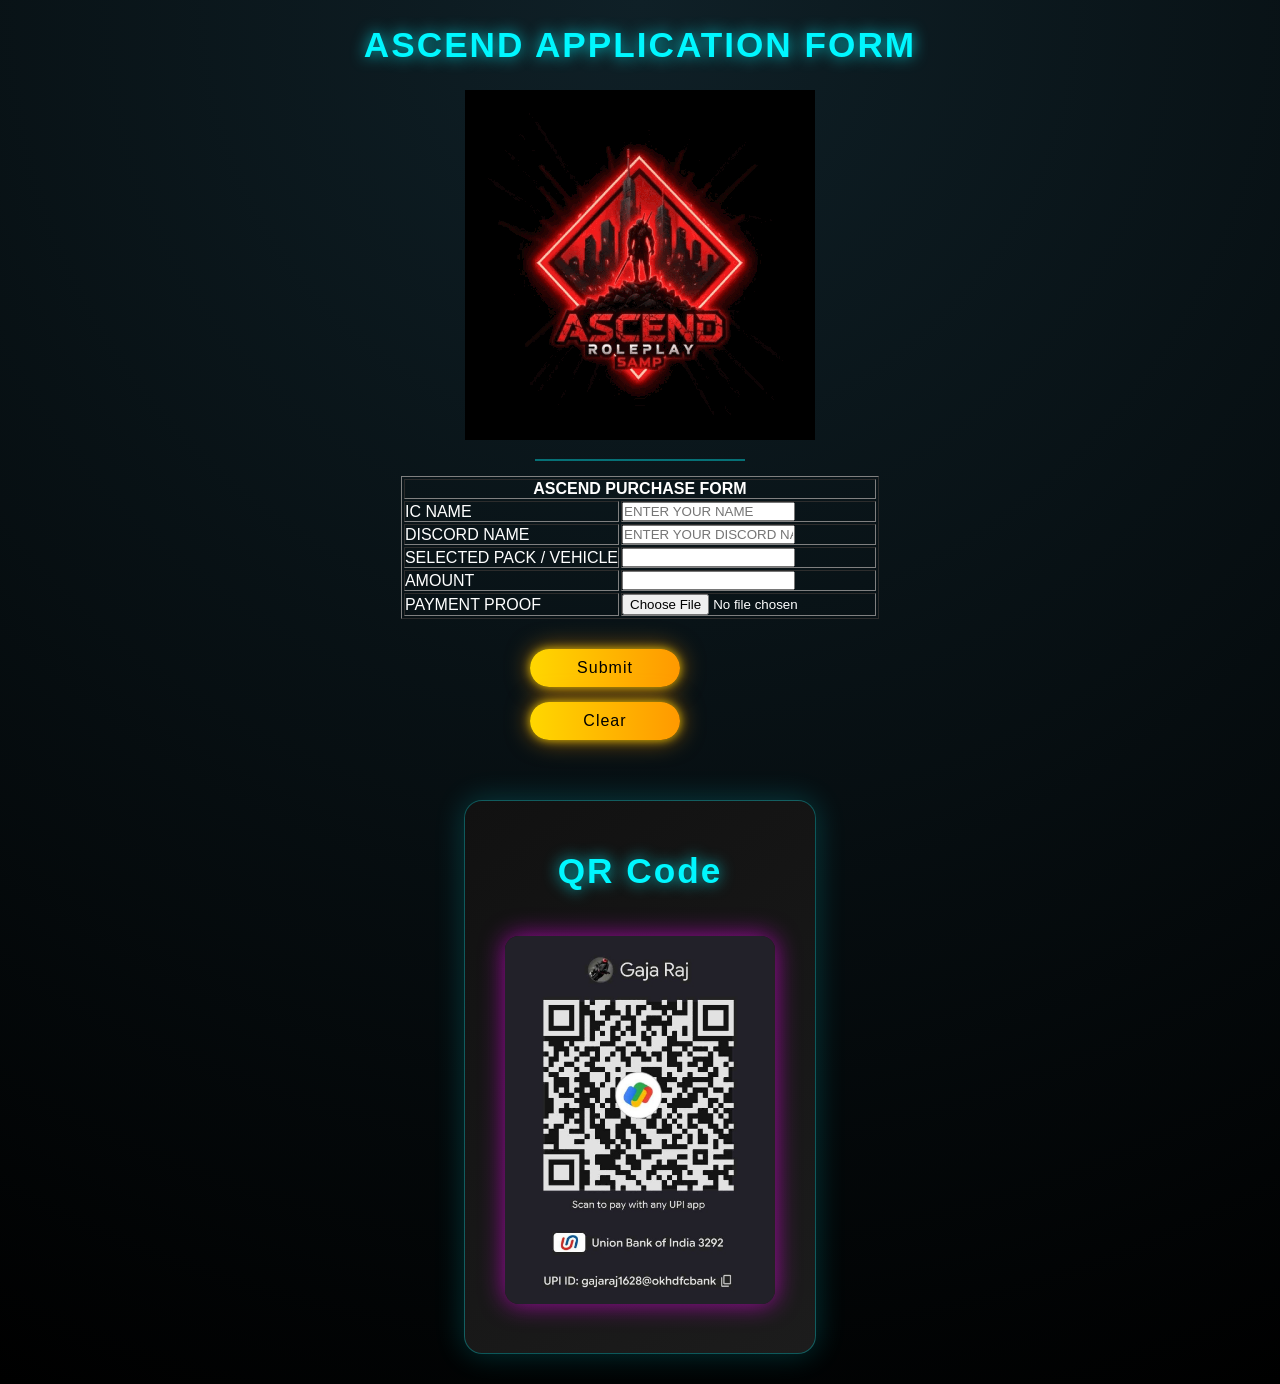
<file: form.html>
<!DOCTYPE html>
<html lang="en">
<head>
<meta charset="UTF-8">
<title>ASCEND SUPPORT FORM</title>
<link rel="icon" href="image/ascend.gif" type="image/gif">
<meta name="viewport" content="width=device-width, initial-scale=1.0">
<link rel="stylesheet" href="stlye.css">
</head>

<body>

<h1>ASCEND APPLICATION FORM</h1>

<div class="logo-box">
    <img src="image/ascend.gif">
    <hr>
</div>

<form id="Customer">

<table border="1">
<tr>
<th colspan="2">ASCEND PURCHASE FORM</th>
</tr>

<tr>
<td>IC NAME</td>
<td><input type="text" name="pname" placeholder="ENTER YOUR NAME" required></td>
</tr>

<tr>
<td>DISCORD NAME</td>
<td><input type="text" name="dname" placeholder="ENTER YOUR DISCORD NAME" required></td>
</tr>

<tr>
<td>SELECTED PACK / VEHICLE</td>
<td><input type="text" id="selectedPack" readonly></td>
</tr>

<tr>
<td>AMOUNT</td>
<td><input type="text" id="amountField" readonly></td>
</tr>

<tr>
<td>PAYMENT PROOF</td>
<td><input type="file" name="paymentProof" accept="image/*,.pdf" required></td>
</tr>
</table>

<center>
<div class="custom-form">
<input class="form-submit" type="submit" value="Submit">
<input class="form-submit" type="reset" value="Clear">
</div>
</center>

</form>

<center>
<div class="vehicle-card">
<h1>QR Code</h1>
<img src="image/QR.jpg">
</div>
</center>

<script>
// ================= AUTO FILL FROM URL =================
document.addEventListener("DOMContentLoaded", function () {
    const urlParams = new URLSearchParams(window.location.search);
    const vehicle = urlParams.get("vehicle");
    const pack = urlParams.get("pack");
    const price = urlParams.get("price");

    if (vehicle) document.getElementById("selectedPack").value = vehicle;
    if (pack) document.getElementById("selectedPack").value = pack;
    if (price) document.getElementById("amountField").value = "₹" + price;
});


// ================= DISCORD SPAM SHIELD =================
const SECRET_KEY = "ASCEND_SECURE_2026";

let isSending = false;
let lastSubmitTime = 0;
let lastUser = "";
let lastPack = "";

document.getElementById("Customer").addEventListener("submit", function(e){
e.preventDefault();

// security check
if(!SECRET_KEY){
alert("Security Blocked");
return;
}

// double click block
if(isSending){
alert("⛔ Already sending...");
return;
}

// 1 min cooldown
const now = Date.now();
if(now - lastSubmitTime < 60000){
alert("⛔ Wait 1 minute before next submit!");
return;
}

const pname = document.querySelector("[name='pname']").value.trim();
const dname = document.querySelector("[name='dname']").value.trim();
const pack = document.getElementById("selectedPack").value;
const amount = document.getElementById("amountField").value;
const paymentProofFile = document.querySelector("[name='paymentProof']").files[0];

// duplicate block
if(pname === lastUser && pack === lastPack){
alert("⛔ Duplicate order detected!");
return;
}

lastUser = pname;
lastPack = pack;
isSending = true;
lastSubmitTime = now;

const btn = document.querySelector(".form-submit");
btn.value = "Sending...";
btn.disabled = true;

// ===== YOUR 2 WEBHOOKS =====
const webhooks = [
    "https://discord.com/api/webhooks/1469756792908152883/bYlDZ5hHPPDeN_wdd1HLOCUqSGeXPC-PWNyJHOIv_zEiA99tXEzCMDWRA46Cc24NEdKH",
"https://discord.com/api/webhooks/1470090123080106156/3AqTyeYpozL26bebIpjkgaFaXXtvl2JI2hMyjx34FzLr7k_vMimCexkmY4h4ClutJZvB"
];

const payload = {
content: "🚨 **NEW PURCHASE** <@&1461606860372316377> <@&1461606866810437702>",
embeds:[{
title:"🛒 ASCEND PURCHASE",
color:16711935,
fields:[
{name:"IC Name",value:pname,inline:true},
{name:"Discord",value:dname,inline:true},
{name:"Pack",value:pack||"None",inline:true},
{name:"Amount",value:amount||"None",inline:true},
{name:"Security",value:"Protected by ASCEND Shield",inline:false}
],
footer:{text:"ASCEND ANTISPAM SYSTEM"},
timestamp:new Date().toISOString()
}]
};

// send to both webhooks
Promise.all(webhooks.map(url=>{
const fd=new FormData();
fd.append("payload_json",JSON.stringify(payload));
if(paymentProofFile){
fd.append("file",paymentProofFile);
}
return fetch(url,{method:"POST",body:fd});
}))
.then(()=>{
alert("✅ Submitted Successfully!");
document.getElementById("Customer").reset();
btn.value="Submit";
btn.disabled=false;
isSending=false;
})
.catch(()=>{
alert("❌ Webhook Error");
btn.value="Submit";
btn.disabled=false;
isSending=false;
});
});
</script>

</body>
</html>
</file>
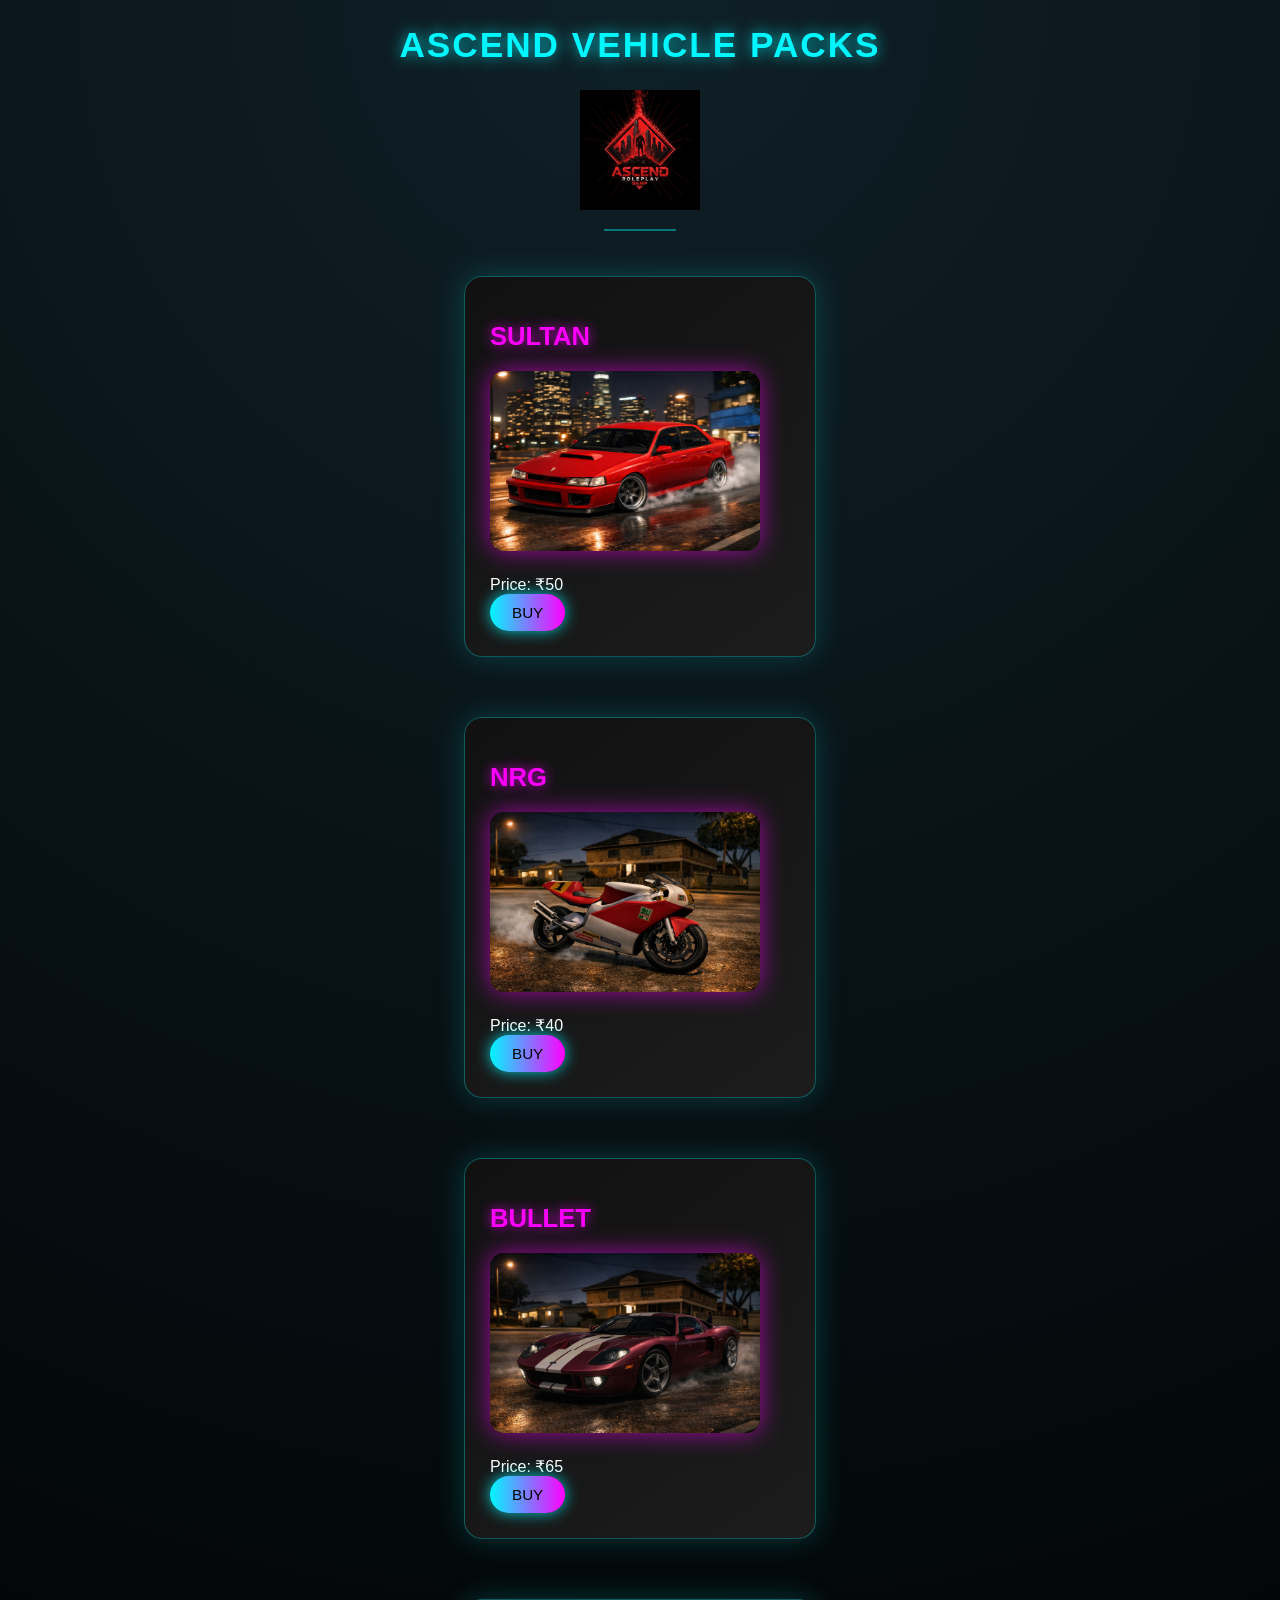
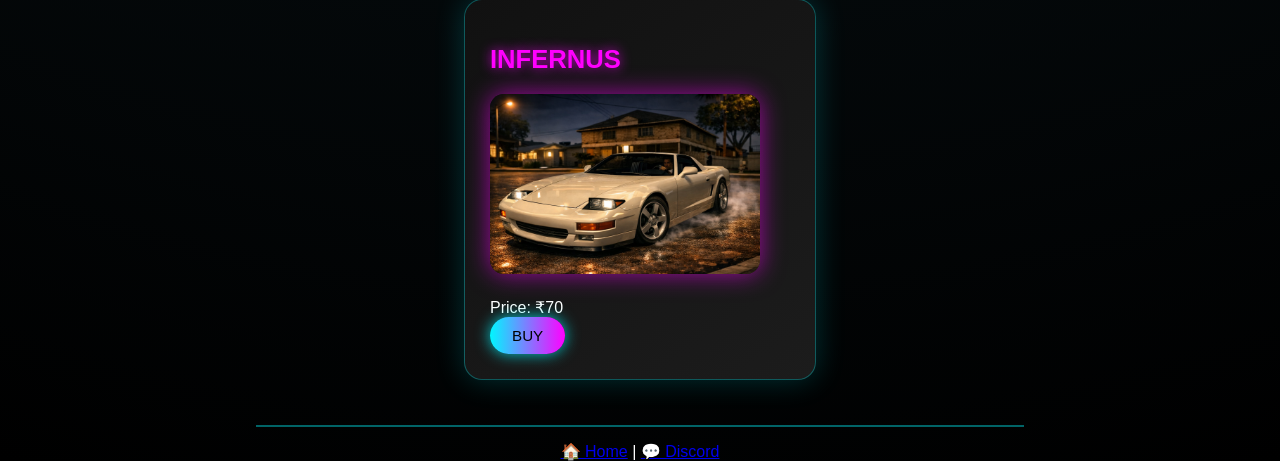
<file: vehpack.html>
<!DOCTYPE html>
<html lang="en">
<head>
<meta charset="UTF-8">
<title>ASCEND Vehicle Packs</title>
<meta name="viewport" content="width=device-width, initial-scale=1.0">
<link rel="stylesheet" href="stlye.css">
<link rel="icon" href="image/ascend.gif">
</head>

<body>

<h1 style="text-align:center;">ASCEND VEHICLE PACKS</h1>

<div style="text-align:center;">
<img src="image/ascend.gif" width="120">
<hr>
</div>

<!-- VEHICLE 1 -->
<div class="vehicle-card">
<h2>SULTAN</h2>
<img src="image/sultan.png" width="200">
<p>Price: ₹50</p>
<button onclick="buyVehicle('SULTAN','50')">BUY</button>
</div>

<!-- VEHICLE 2 -->
<div class="vehicle-card">
<h2>NRG</h2>
<img src="image/nrg.png" width="200">
<p>Price: ₹40</p>
<button onclick="buyVehicle('NRG','40')">BUY</button>
</div>

<!-- VEHICLE 3 -->
<div class="vehicle-card">
<h2>BULLET</h2>
<img src="image/bullet.png" width="200">
<p>Price: ₹65</p>
<button onclick="buyVehicle('BULLET','65')">BUY</button>
</div>

<!-- VEHICLE 4 -->
<div class="vehicle-card">
<h2>INFERNUS</h2>
<img src="image/infernus.png" width="200">
<p>Price: ₹70</p>
<button onclick="buyVehicle('INFERNUS','70')">BUY</button>
</div>

<hr>

<div style="text-align:center;">
<a href="index.html">🏠 Home</a> |
<a href="https://discord.gg/w44mwak5" target="_blank">💬 Discord</a>
</div>

<!-- JS -->
<script>
function buyVehicle(vehicle, price){
    // auto open form page
    window.location.href =
    "pages/form.html?vehicle=" +
    encodeURIComponent(vehicle) +
    "&price=" +
    encodeURIComponent(price);
}
</script>

</body>
</html>
</file>
<file: stlye.css>
/* Reset */
        * {
            margin: 0;
            padding: 0;
            box-sizing: border-box;
            font-family: 'Segoe UI', Tahoma, sans-serif;
        }

        body {
            min-height: 100vh;
            background: radial-gradient(circle at top, #0f2027, #000);
            color: #fff;
            display: flex;
            flex-direction: column;
            align-items: center;
        }

        
            h1 {
            margin: 25px 10px;
            font-size: 2.2rem;
            letter-spacing: 2px;
            color: #00f7ff;
            text-shadow: 0 0 15px rgba(0, 247, 255, 0.8);
        }

        h2 {
            margin-top: 20px;
            font-size: 1.6rem;
            color: #ff00ff;
            text-shadow: 0 0 12px rgba(255, 0, 255, 0.8);
        }

        .ytbox img {
            width: 120px;
            filter: drop-shadow(0 0 20px #00f7ff);
        }

        hr {
            width: 60%;
            margin: 15px auto;
            border: 1px solid rgba(0, 247, 255, 0.4);
        }

        .vehicle-card {
            max-width: 800px;
            margin: 30px auto;
            padding: 25px;
            background: linear-gradient(145deg, #111, #1c1c1c);
            border-radius: 18px;
            border: 1px solid rgba(0, 247, 255, 0.3);
            box-shadow: 0 0 30px rgba(0, 247, 255, 0.2);
        }

        .vehicle-card img {
            width: 300px;
            max-width: 90%;
            margin: 20px 0;
            border-radius: 14px;
            box-shadow: 0 0 25px rgba(255, 0, 255, 0.6);
            transition: transform 0.3s ease;
        }

        .vehicle-card img:hover {
            transform: scale(1.05);
        }

.BUY {
    text-align: center;
}

.BUY button {
    padding: 10px 32px;

    letter-spacing: 1px;
        font-size: 1rem;
    font-weight: 500;
    width: 100px;
    border-radius: 30px;
    border: none;
    cursor: pointer;

    background: linear-gradient(90deg, #ffd700, #ff9900);
    color: #000;

    box-shadow:
        0 0 10px rgba(255, 215, 0, 0.8),
        0 0 25px rgba(255, 153, 0, 0.6);

    transition: all 0.3s ease;
}

/* Hover */
.BUY button:hover {
    transform: scale(1.08);
    box-shadow:
        0 0 20px rgba(255, 215, 0, 1),
        0 0 40px rgba(255, 153, 0, 0.9);
}

/* Center the form and add spacing */
.custom-form {
    text-align: center;
    display: flex;
    flex-direction: column;
    gap: 15px; /* space between inputs/buttons */
    width: 220px;
    margin: 30px auto;
}

/* Input fields inside custom-form (optional) */
.custom-form input[type="text"],
.custom-form input[type="email"],
.custom-form input[type="password"] {
    padding: 10px 15px;
    border-radius: 30px;
    border: none;
    font-size: 1rem;
    font-weight: 500;
    text-align: center;
    outline: none;
    background: #222; /* dark input background */
    color: #ffd700;
    box-shadow:
        0 0 8px rgba(255, 215, 0, 0.5),
        0 0 15px rgba(255, 153, 0, 0.3);
    transition: all 0.3s ease;
}

.custom-form input::placeholder {
    color: #ffcc33;
}

.custom-form input:focus {
    box-shadow:
        0 0 15px rgba(255, 215, 0, 1),
        0 0 30px rgba(255, 153, 0, 0.7);
}

/* Submit button style inside custom-form */
.custom-form input[type="submit"] {
    padding: 10px 32px;
    letter-spacing: 1px;
    font-size: 1rem;
    font-weight: 500;
    width: 150px;
    border-radius: 30px;
    border: none;
    text-align: center;
    cursor: pointer;

    background: linear-gradient(90deg, #ffd700, #ff9900);
    color: #000;

    box-shadow:
        0 0 10px rgba(255, 215, 0, 0.8),
        0 0 25px rgba(255, 153, 0, 0.6);

    transition: all 0.3s ease;
}

/* Hover effect for submit button */
.custom-form input[type="submit"]:hover {
    transform: scale(1.08);
    box-shadow:
        0 0 20px rgba(255, 215, 0, 1),
        0 0 40px rgba(255, 153, 0, 0.9);
}

.custom-form input[type="reset"] {
    padding: 10px 32px;
    letter-spacing: 1px;
    font-size: 1rem;
    font-weight: 500;
    width: 150px;
    border-radius: 30px;
    border: none;
    text-align: center;
    cursor: pointer;

    background: linear-gradient(90deg, #ffd700, #ff9900);
    color: #000;

    box-shadow:
        0 0 10px rgba(255, 215, 0, 0.8),
        0 0 25px rgba(255, 153, 0, 0.6);

    transition: all 0.3s ease;
}

/* Hover effect for submit button */
.custom-form input[type="reset"]:hover {
    transform: scale(1.08);
    box-shadow:
        0 0 20px rgba(255, 215, 0, 1),
        0 0 40px rgba(255, 153, 0, 0.9);
}




        details {
            margin-top: 20px;
            
        }

        summary {
            cursor: pointer;
            font-size: 1.2rem;
            color: #00f7ff;
            margin-bottom: 10px;
        }

        details p {
            margin: 10px 0;
            opacity: 0.9;
        }

        ul {
            list-style: none;
            padding-left: 0;
            line-height: 1.7;
            font-size: 0.95rem;
        }

        ul li::before {
            content: "🚗 ";
        }

        @media (max-width: 600px) {
            h1 {
                font-size: 1.7rem;
            }
        }

                .container {
            display: grid;
            grid-template-columns: repeat(auto-fit, minmax(260px, 1fr));
            gap: 25px;
            width: 90%;
            max-width: 1000px;
            padding-bottom: 40px;
        }

        .support-pack {
            background: linear-gradient(145deg, #111, #1c1c1c);
            border-radius: 16px;
            padding: 25px;
            text-align: center;
            border: 1px solid rgba(0, 247, 255, 0.3);
            box-shadow: 0 0 20px rgba(0, 247, 255, 0.15);
            transition: transform 0.3s ease, box-shadow 0.3s ease;
        }

        .support-pack:hover {
            transform: translateY(-8px) scale(1.02);
            box-shadow: 0 0 35px rgba(0, 247, 255, 0.6);
        }

        .support-pack h2 {
            color: #ff00ff;
            margin-bottom: 12px;
            text-shadow: 0 0 10px rgba(255, 0, 255, 0.7);
        }

        .support-pack p {
            font-size: 0.95rem;
            opacity: 0.85;
            margin-bottom: 20px;
        }

        button {
            padding: 10px 22px;
            font-size: 0.95rem;
            border-radius: 30px;
            border: none;
            cursor: pointer;
            color: #000;
            background: linear-gradient(90deg, #00f7ff, #ff00ff);
            box-shadow: 0 0 15px rgba(0, 247, 255, 0.8);
            transition: all 0.3s ease;
        }

        button:hover {
            transform: scale(1.08);
            box-shadow: 0 0 25px rgba(255, 0, 255, 0.9);
        }

        
.contact {
    display: grid;
    grid-template-columns: repeat(auto-fit, minmax(260px, 1fr));
    gap: 25px;

    width: 100%;
    max-width: 1000px;
    margin: 40px ;
    padding: 25px;

    background: linear-gradient(145deg, #111, #1c1c1c);
    border-radius: 18px;

    border: 1px solid rgba(0, 247, 255, 0.3);
    box-shadow:
        0 0 25px rgba(0, 247, 255, 0.2),
        inset 0 0 15px rgba(0, 247, 255, 0.1);

    transition: all 0.3s ease;
}

/* Optional hover glow */
.contact:hover {
    box-shadow:
        0 0 40px rgba(0, 247, 255, 0.6),
        inset 0 0 20px rgba(0, 247, 255, 0.2);
}




.bottom-social-bar {
    position: fixed;
    bottom: 15px;
    left: 50%;
    transform: translateX(-50%);

    display: flex;
    gap: 18px;
    padding: 20px 20px;
    margin: 40px;
    background: rgba(0, 0, 0, 0.75);
    backdrop-filter: blur(10px);

    border-radius: 50px;
    border: 1px solid rgba(0, 247, 255, 0.4);

    box-shadow:
        0 0 25px rgba(0, 247, 255, 0.5),
        inset 0 0 10px rgba(0, 247, 255, 0.2);

    z-index: 9999;
}

.social-btn {
    display: flex;
    align-items: center;
    gap: 8px;

    padding: 8px 14px;
    border-radius: 30px;

    text-decoration: none;
    color: #fff;
    font-size: 0.9rem;
    letter-spacing: 1px;

    background: linear-gradient(145deg, #111, #1c1c1c);
    border: 1px solid rgba(255, 0, 255, 0.4);

    box-shadow: 0 0 15px rgba(255, 0, 255, 0.3);

    transition: all 0.3s ease;
}

.social-btn img {
    width: 26px;
    height: 26px;
    object-fit: contain;
    filter: drop-shadow(0 0 8px rgba(255, 0, 255, 0.9));
}

.social-btn:hover {
    transform: translateY(-4px) scale(1.05);
    box-shadow: 0 0 30px rgba(255, 0, 255, 0.9);
}

/* Mobile tweak */
@media (max-width: 500px) {
    .social-btn span {
        display: none;
    }
}
        .ytbox {
            margin: 1rem auto !important;
            width: 100% !important;
            display: flex !important;
            justify-content: center !important;
            align-items: center !important;
            flex-direction: column !important;
        }
        .ytbox img {
            margin: 0 auto !important;
            display: block !important;
        }
        .ytbox hr {
            margin: 15px auto !important;
            width: 60% !important;
        }

        .qr-container {
            display: flex !important;
            justify-content: center !important;
            align-items: center !important;
            width: 100% !important;
            margin: 20px 0 !important;
        }

        .qr-container img {
            display: block !important;
            margin: 0 auto !important;
        }
        @media (max-width: 600px) {
            h1 {
                font-size: 1.5rem;
                letter-spacing: 1px;
            }

            h2 {
                font-size: 1.1rem;
                margin-top: 15px;
            }

            .ytbox {
                padding: 10px;
            }

            .ytbox img {
                width: 80px;
            }

            .vehicle-card {
                padding: 15px;
                margin: 15px auto;
                border-radius: 12px;
            }

            .vehicle-card img {
                width: 180px;
                margin: 15px 0;
                border-radius: 10px;
            }

            .container {
                width: 98%;
                grid-template-columns: 1fr;
                gap: 12px;
                padding-bottom: 120px;
            }

            .support-pack {
                padding: 15px;
                border-radius: 12px;
            }

            .support-pack:hover {
                transform: translateY(-4px);
            }

            .support-pack img {
                width: 100%;
                max-width: 150px;
            }

            button {
                padding: 7px 16px;
                font-size: 0.8rem;
                border-radius: 25px;
            }

            .BUY button {
                padding: 8px 20px;
                width: 70px;
                font-size: 0.85rem;
            }

            .bottom-social-bar {
                gap: 10px;
                padding: 12px 12px;
                border-radius: 40px;
                bottom: 8px;
            }

            .social-btn {
                padding: 5px 10px;
                font-size: 0.75rem;
                border-radius: 20px;
            }

            .social-btn img {
                width: 20px;
                height: 20px;
            }

            .contact {
                margin: 15px;
                padding: 15px;
                border-radius: 12px;
            }

            details {
                margin-top: 10px;
            }

            summary {
                font-size: 0.95rem;
            }

            ul {
                font-size: 0.8rem;
                line-height: 1.4;
                padding-left: 0;
            }

            ul li::before {
                content: "🚗 ";
                margin-right: 3px;
            }

            hr {
                width: 90%;
                margin: 10px auto;
            }

            .qr-container {
                margin: 15px 0 !important;
            }

            /* Form styling for mobile */
            table {
                width: 95%;
                font-size: 0.85rem;
            }

            table td {
                padding: 8px 5px;
            }

            input[type="text"],
            input[type="file"],
            input[type="email"],
            input[type="number"],
            textarea {
                font-size: 16px !important;
                width: 100%;
                padding: 8px;
                margin: 5px 0;
                border-radius: 8px;
            }
        }
</file>
